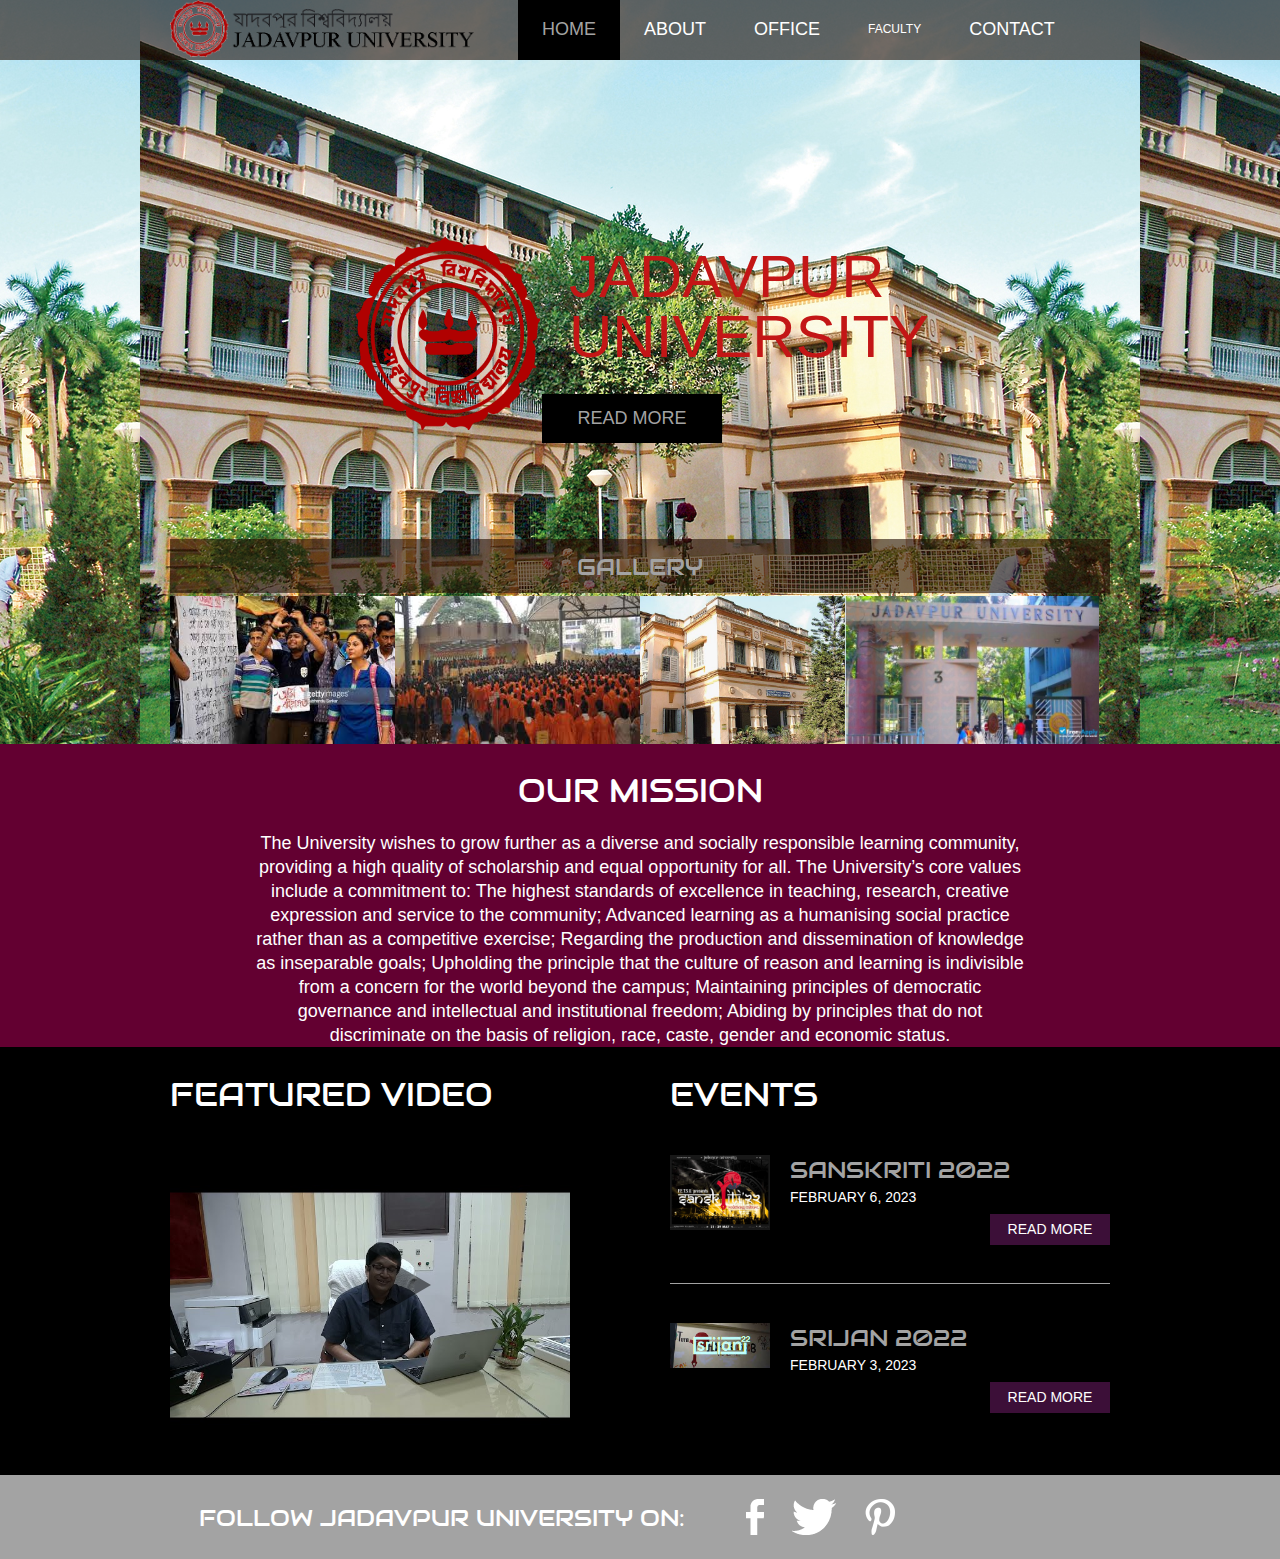
<file: index.html>
<!doctype html>

<html>
<head>
	<meta charset="UTF-8">
	<meta name="viewport" content="width=device-width, initial-scale=1.0">
	<title>Jadavpur University</title>
	<link rel="stylesheet" href="css/style.css" type="text/css">
	<link rel="stylesheet" type="text/css" href="css/mobile.css">
	<script src="js/mobile.js" type="text/javascript"></script>
</head>
<body>
	<div id="page">
		<div id="header">
			<div>
				<a href="index.html" class="logo"><img src="images/logoju.png" alt=""></a>
				<ul id="navigation">
					<li class="selected">
						<a href="index.html">Home</a>
					</li>
					<li>
						<a href="">About</a>
					</li>
					<li class="menu">
						<a href="">OFFICE</a>
						<ul class="primary">
							<li>
								
							</li>
						</ul>
					</li>
					<li class="menu">
						<a href="" style="font-size:12px">FACULTY</a>
						<ul class="secondary">
							<li>
								<a href="">Arts</a>
								<a>Science</a>
								<a>Engineering</a>
							</li>
						</ul>
					</li>
					<li>
						<a href="contact.html">Contact</a>
					</li>
				</ul>
			</div>
		</div>
		<div id="body" class="home">
			<div class="header">
				<div>
					<img src="images/Jadavpur_University_Logo.png" alt="" class="satellite">
					<h1>Jadavpur University</h1>
					
					<a href="blog.html" class="more">Read More</a>
					<h3>GALLERY</h3>
					<ul>
						<li>
							<img src="images/project-image1.jpeg"style="height:150px;width:250x;" alt=""></a>
						</li>
						<li>
							<img src="images/project-image2.jpeg" style="height:150px;width:245px;"alt=""></a>
						</li>
						<li>
							<img src="images/project-image3.jpg" style="height:150px;width:250x;"alt="" ></a>
						</li>
						<li>
							<img src="images/project-image4.jpg" style="height:150px;width:250x;"alt=""></a>
						</li>
					</ul>
				</div>
			</div>
			<div class="body">
				<div>
					<h1>OUR MISSION</h1>
					<p>The University wishes to grow further as a diverse and socially responsible learning community, providing a high quality of scholarship and equal opportunity for all.

						The University’s core values include a commitment to:
						The highest standards of excellence in teaching, research, creative expression and service to the community;
						Advanced learning as a humanising social practice rather than as a competitive exercise;
						Regarding the production and dissemination of knowledge as inseparable goals;
						Upholding the principle that the culture of reason and learning is indivisible from a concern for the world beyond the campus;
						Maintaining principles of democratic governance and intellectual and institutional freedom;
						Abiding by principles that do not discriminate on the basis of religion, race, caste, gender and economic status.</p>
				</div>
			</div>
			<div class="footer">
				<div>
					<ul>
						<li>
							<h1>FEATURED VIDEO</h1>
							<a href="https://www.youtube.com/watch?v=0E1WkOkzCQ0"><img src="images/video.jpg" style="width:400px"alt=""><span></span></a>
						</li>
						<li>
							<h1>EVENTS</h1>
							<ul>
								<li>
									<a href="https://fetsanskritiju.in/"><img src="images/sanskriti.jpeg" style="width:100px" alt=""></a>
									<h1>SANSKRITI 2022</h1>
									<span>FEBRUARY 6, 2023</span>
									<a href="https://fetsanskritiju.in/" class="more">Read More</a>
								</li>
								<li>
									<a href="https://www.linkedin.com/company/srijan-ju/?originalSubdomain=in"><img src="images/srijan.jpeg" style="width:100px" alt=""></a>
									<h1>SRIJAN 2022</h1>
									<span>FEBRUARY 3, 2023</span>
									<a href=""https://www.linkedin.com/company/srijan-ju/?originalSubdomain=in"" class="more">Read More</a>
								</li>
							</ul>
						</li>
					</ul>
				</div>
			</div>
		</div>
		<div id="footer">
			<div class="connect">
				<div>
					<h1>FOLLOW Jadavpur University on:</h1>
					<div>
						<a href="https://www.facebook.com/jadavpuruniversity" class="facebook">facebook</a>
						<a href="https://twitter.com/ju_press" class="twitter">twitter</a>
						
						<a href="https://www.instagram.com/jadavpur.university/" class="instagram">instagram</a>
					</div>
				</div>
			</div>
			
		</div>
	</div>
</body>
</html>
</file>
<file: css/style.css>
/* Website template by freewebsitetemplates.com */
body {
	margin: 0;
	padding: 0;
	position: relative;
	width: auto;
}
body #page {
	background: url("../images/bg-home.jpg")   center  top #000000;
	margin: 0;
	overflow: hidden;
	padding: 0;
	width: auto;
	z-index: 3;
}
a {
	text-decoration: none;
	outline: none;
}
a:active {
	background: none;
}
img {
	border: none;
}
/*-------------------------------------------FONTS---------------------------------------------*/
@font-face {
	font-family: 'audiowide-regular-webfont';
	src: url('../fonts/audiowide-regular-webfont.eot');
	src: url('../fonts/audiowide-regular-webfont.woff') format('woff'), url('../fonts/audiowide-regular-webfont.ttf') format('truetype'), url('../fonts/audiowide-regular-webfont.svg') format('svg');
}
/*----------------------------------------header-styles---------------------------------------*/
#header {
	background: url(../images/bg-transparent1.png) repeat;
	margin: 0;
	min-height: 60px;
	padding: 0;
	width: auto;
}
#header div {
	margin: 0 auto;
	max-width: 940px;
	min-height: 60px;
	padding: 0 10px;
}
#header div a.logo {
	display: block;
	float: left;
	height: 60px;
	margin: 0 44px 0 0;
	padding: 0;
	width: 304px;
}
#header div a img {
	display: block;
	margin: 0;
	padding: 0;
	width: 100%;
}
#header div ul {
	display: inline-block;
	float: left;
	list-style: none;
	margin: 0;
	padding: 0;
	width: auto;
}
#header div ul li {
	float: left;
	margin: 0;
	padding: 0;
	width: auto;
}
#header div ul li a {
	color: #ffffff;
	display: block;
	font-family: Arial;
	font-size: 18px;
	font-weight: normal;
	line-height: 59px;
	margin: 0;
	min-height: 60px;
	padding: 0 24px;
 *padding: 0 23px; /* Needed for IE8 and old versions */
	text-align: center;
	text-transform: uppercase;
	width: auto;
}
#header div ul li a:hover {
	background-color: #620031;
	color: #ffffff;
}
#header div ul li.selected a {
	background-color: #000000;
	color: #a3a3a3;
}
#header div ul li.menu {
	position: relative;
}
#header div ul li.menu ul {
	display: block;
	left: -99999px;
	list-style: none;
	margin: 0;
	padding: 0;
	position: absolute;
	top: 60px;
	width: 142px;
	z-index: 50;
}
#header div ul li.menu:hover ul.primary {
	left: 31px;
}
#header div ul li.menu ul.primary.selected {
	left: 31px;
}
#header div ul li.menu:hover ul.secondary {
	left: -20px;
}
#header div ul li.menu ul.secondary.selected {
	left: -20px;
}
#header div ul li.menu ul li {
	margin: 0;
	padding: 0;
	width: auto;
}
#header div ul li.menu ul li a {
	background-color: #620031;
	color: #ffffff;
	display: block;
	font-family: Arial;
	font-size: 18px;
	font-weight: normal;
	line-height: 60px;
	margin: 0;
	min-height: 60px;
	padding: 0 10px;
	text-align: center;
	text-transform: uppercase;
	width: auto;
}
#header div ul li.menu ul.primary.selected li a, #header div ul li.menu ul.secondary.selected li a {
	background-color: #000000;
	color: #a3a3a3;
}
/*----------------------------------------body-home-styles---------------------------------------*/
#body {
	background-color: #000000;
	margin: 0;
	min-height: 808px;
	overflow: hidden;
	padding: 0;
	width: 100%;
}
#body.home {
	background: none;
	margin: 0;
	min-height: 1308px;
	overflow: hidden;
	padding: 0;
	width: 100%;
}
#body.home .header {
	background: none;
	margin: 0;
	overflow: hidden;
	padding: 0;
	width: 100%;
}
#body.home .header div {
	margin: 0 auto;
	max-width: 940px;
	overflow: hidden;
	padding: 0 10px;
	position: relative;
}
#body.home .header div img.satellite {
	display: block;
	left:20%;
	height:30%;
	width:20%;
	margin: 0;
	padding: 0;
	position: absolute;
	top: 25%;
	
	z-index: 50;
}
#body.home .header div h1 {
	color: #c31616;
	display: block;
	float: right;
	font-family: 'Franklin Gothic Medium', 'Arial Narrow', Arial, sans-serif;
	font-size: 60px;
	font-weight: normal;
	line-height: 60px;
	margin: 187px 0 27px;
	padding: 0 38px 0 399px;
	position: relative;
	text-align: left;
	text-transform: uppercase;
	width: 503px;
	z-index: 60;
}
#body.home .header div h2 {
	color: #FFFFFF;
	display: block;
	float: right;
	font-family: Arial;
	font-size: 43px;
	font-weight: normal;
	line-height: 43px;
	margin: 0 0 36px;
	padding: 0 146px 0 506px;
	position: relative;
	text-align: right;
	text-transform: uppercase;
	width: 288px;
	z-index: 60;
}
#body.home .header div a.more {
	background-color: #000000;
	color: #a3a3a3;
	display: block;
	float:right;
	font-family: Arial;
	font-size: 18px;
	font-weight: normal;
	height: 49px;
	line-height: 49px;
	margin: 0 200px 0 0;
	padding: 0;
	text-align: center;
	text-transform: uppercase;
	position: relative;
	width: 180px;
	z-index: 55;
	right:20%;
}
#body.home .header div a.more:hover {
	background-color: #ab000b;
	color: #ffffff;
}
#body.home .header div h3 {
	background: url("../images/bg-transparent1.png") repeat;
	color: #A3A3A3;
	float: left;
	font-family: audiowide-regular-webfont;
	font-size: 23px;
	font-weight: normal;
	line-height: 23px;
	margin: 96px 0 0;
 *margin: 102px 0 0;/* Needed for IE8 and old versions */
	min-height: 27px;
	padding: 17px 0 10px;
	position: relative;
	text-align: center;
	text-transform: uppercase;
	width: 940px;
}
#body.home .header div ul {
	display: inline-block;
	list-style: none outside none;
	margin: 0 0 -6px;
	overflow: hidden;
	padding: 0;
	width: auto;
}
#body.home .header div ul li:first-child {
	padding: 0;
}
#body.home .header div ul li {
	border: medium none;
	float: left;
	margin: 0;
	padding: 0;
	width: auto;
}
#body.home .header div ul li a {
	display: block;
	float: none;
	height: 156px;
	margin: 0;
	padding: 0;
	width: 235px;
}
#body.home .header div ul li a img {
	cursor: pointer;
	filter: alpha(opacity=100);/* Needed for IE8 and old versions */
	opacity: 1.0;
	display: block;
	margin: 0;
	padding: 0;
	width: auto;
}
#body.home .header div ul li a img:hover {
	filter: alpha(opacity=70);/* Needed for IE8 and old versions */
	opacity: 0.7;
}
#body.home .body {
	background-color: #630031;
	margin: 0;
	min-height: 168px;
	overflow: hidden;
	padding: 0;
	width: 100%;
}
#body.home .body div {
	margin: 0 auto;
	max-width: 940px;
	overflow: hidden;
	padding: 31px 10px 0;
}
#body.home .body div h1 {
	color: #FFFFFF;
	display: block;
	font-family: audiowide-regular-webfont;
	font-size: 32px;
	font-weight: normal;
	line-height: 32px;
	margin: 0 auto 24px;
	padding: 0;
	text-align: center;
	text-transform: uppercase;
	width: 780px;
}
#body.home .body div p {
	color: #ffffff;
	display: block;
	font-family: Arial;
	font-size: 18px;
	font-weight: normal;
	line-height: 24px;
	margin: 0 auto;
	padding: 0;
	text-align: center;
	width: 780px;
}
#body.home .body div p a {
	color: #ffffff;
	font-family: Arial;
	font-size: 18px;
	font-weight: normal;
	line-height: 24px;
	margin: 0 auto;
	padding: 0;
	text-decoration: underline;
}
#body.home .body div p a:hover {
	color: #a3a3a3;
}
#body.home .footer {
	background-color: #000000;
	margin: 0;
	overflow: hidden;
	padding: 0;
	width: 100%;
}
#body.home .footer div {
	margin: 0 auto;
	max-width: 960px;
	overflow: hidden;
	padding: 32px 0 16px;
}
#body.home .footer div ul {
	display: inline-block;
	list-style: none;
	margin: 0;
	overflow: hidden;
	padding: 0;
	width: auto;
}
#body.home .footer div ul li:first-child {
	float: left;
	margin: 0 10px;
	padding: 0;
	width: 460px;
}
#body.home .footer div ul li {
	float: left;
	margin: 0 0 0 10px;
	padding: 0 0 0 20px;
	width: 440px;
}
#body.home .footer div ul li h1 {
	color: #FFFFFF;
	font-family: audiowide-regular-webfont;
	font-size: 32px;
	font-weight: normal;
	line-height: 32px;
	margin: 0 0 44px;
	padding: 0;
	text-align: left;
	text-transform: uppercase;
	width: auto;
}
#body.home .footer div ul li a {
	display: block;
	height: 258px;
	margin: 0;
	position: relative;
	padding: 0;
	width: 460px;
}
#body.home .footer div ul li a img {
	cursor: pointer;
	filter: alpha(opacity=100);/* Needed for IE8 and old versions */
	opacity: 1.0;
	display: block;
	margin: 0;
	padding: 0;
	width: auto;
}
#body.home .footer div ul li a:hover img {
	filter: alpha(opacity=70);/* Needed for IE8 and old versions */
	opacity: 0.7;
}
#body.home .footer div ul li a span {
	background: url(../images/icons.png) no-repeat 0 -152px;
	display: block;
	height: 72px;
	left: 199px;
	margin: 0;
	padding: 0;
	position: absolute;
	top: 94px;
	width: 62px;
}
#body.home .footer div ul li a:hover span {
	background: url(../images/icons.png) no-repeat 0 -226px;
}
#body.home .footer div ul li ul {
	display: inline-block;
	list-style: none outside none;
	margin: 0;
	overflow: hidden;
	padding: 0;
	width: 440px;
}
#body.home .footer div ul li ul li {
	border-top: 1px solid #A3A3A3;
	float: none;
	margin: 0;
	overflow: hidden;
	padding: 39px 10px 38px 0;
	width: 440px;
}
#body.home .footer div ul li ul li:first-child {
	border: medium none;
	margin: 0;
	padding: 0 0 38px;
	width: 440px;
}
#body.home .footer div ul li ul li a {
	display: block;
	float: left;
	height: 90px;
	margin: 0 20px 0 0;
	padding: 0;
	width: 100px;
}
#body.home .footer div ul li ul li a img {
	cursor: pointer;
	filter: alpha(opacity=100);/* Needed for IE8 and old versions */
	opacity: 1.0;
	display: block;
	margin: 0;
	padding: 0;
	width: auto;
}
#body.home .footer div ul li ul li a img:hover {
	filter: alpha(opacity=70);/* Needed for IE8 and old versions */
	opacity: 0.7;
}
#body.home .footer div ul li ul li h1 {
	color: #A3A3A3;
	float: left;
	font-family: audiowide-regular-webfont;
	font-size: 23px;
	font-weight: normal;
	line-height: 23px;
	margin: 0;
	padding: 4px 0 8px;
	text-align: left;
	text-transform: uppercase;
	width: 310px;
}
#body.home .footer div ul li ul li span {
	color: #FFFFFF;
	display: block;
	float: left;
	font-family: Arial;
	font-size: 14px;
	font-weight: normal;
	line-height: 14px;
	margin: 0 0 10px;
	padding: 0;
	text-align: left;
	text-transform: uppercase;
	width: 310px;
}
#body.home .footer div ul li ul li a.more {
	background-color: #3c0f38;
	color: #ffffff;
	display: block;
	float: right;
	font-family: Arial;
	font-size: 14px;
	font-weight: normal;
	height: 31px;
	line-height: 31px;
	margin: 0;
	padding: 0;
	text-align: center;
	text-transform: uppercase;
	width: 120px;
}
#body.home .footer div ul li ul li a.more:hover {
	background-color: #620031;
}
/*----------------------------------------body-styles---------------------------------------*/
#body.about .header {
	background: url(../images/bg-about.jpg) no-repeat center top #000000;
	margin: 0;
	min-height: 455px;
	padding: 0;
	width: 100%;
}
#body.about .header div, #body .header div {
	margin: 0 auto;
	max-width: 960px;
	overflow: hidden;
	padding: 65px 0 40px;
}
#body.about .header div h1, #body .header div h1 {
	color: #FFFFFF;
	display: block;
	font-family: audiowide-regular-webfont;
	font-size: 36px;
	font-weight: normal;
	line-height: 36px;
	margin: 0 auto 87px;
	padding: 0;
	text-align: center;
	text-transform: uppercase;
	width: 940px;
}
#body.about .header div h2 {
	color: #FFFFFF;
	display: block;
	font-family: audiowide-regular-webfont;
	font-size: 32px;
	font-weight: normal;
	line-height: 32px;
	margin: 0 auto 24px;
	padding: 0;
	text-align: center;
	text-transform: uppercase;
	width: 820px;
}
#body.about .header div p {
	color: #ffffff;
	display: block;
	font-family: Arial;
	font-size: 18px;
	font-weight: normal;
	line-height: 24px;
	margin: 0 auto;
	padding: 0;
	text-align: center;
	width: 820px;
}
#body.about .header div p a {
	color: #ffffff;
	font-family: Arial;
	font-size: 18px;
	font-weight: normal;
	line-height: 24px;
	margin: 0;
	padding: 0;
	text-decoration: underline;
}
#body.about .header div p a:hover {
	color: #a3a3a3;
}
#body.about .body {
	background-color: #620031;
	margin: 0;
	min-height: 253px;
	overflow: hidden;
	padding: 0;
	width: 100%;
}
#body.about .body div {
	margin: 0 auto;
	max-width: 940px;
	overflow: hidden;
	padding: 36px 10px 35px;
}
#body.about .body div h2 {
	color: #A3A3A3;
	float: left;
	font-family: audiowide-regular-webfont;
	font-size: 23px;
	font-weight: normal;
	line-height: 23px;
	margin: 18px 0 26px;
	padding: 0;
	text-align: left;
	text-transform: uppercase;
	width: 620px;
}
#body.about .body div p {
	color: #ffffff;
	display: block;
	float: left;
	font-family: Arial;
	font-size: 14px;
	font-weight: normal;
	line-height: 24px;
	margin: 0;
	padding: 0;
	text-align: left;
	width: 620px;
}
#body.about .body div p a {
	color: #ffffff;
	font-family: Arial;
	font-size: 14px;
	font-weight: normal;
	line-height: 24px;
	margin: 0;
	padding: 0;
	text-decoration: underline;
}
#body.about .body div p a:hover {
	color: #a3a3a3;
}
#body.about .body div img {
	display: block;
	float: right;
	margin: 0;
	padding: 0;
	width: auto;
}
#body.about .footer {
	background-color: #000000;
	margin: 0;
	min-height: 366px;
	padding: 0;
	width: 100%;
}
#body.about .footer div {
	margin: 0 auto;
	overflow: hidden;
	padding: 79px 0 0 10px;
	width: 950px;
}
#body.about .footer div h2 {
	color: #A3A3A3;
	float: right;
	font-family: audiowide-regular-webfont;
	font-size: 23px;
	font-weight: normal;
	line-height: 23px;
	margin: 34px 0 24px;
	padding: 0;
	text-align: left;
	text-transform: uppercase;
	width: 557px;
}
#body.about .footer div p {
	color: #ffffff;
	display: block;
	float: right;
	font-family: Arial;
	font-size: 18px;
	font-weight: normal;
	line-height: 24px;
	margin: 0 auto;
	padding: 0;
	text-align: left;
	width: 557px;
}
#body.about .footer div p a {
	color: #ffffff;
	font-family: Arial;
	font-size: 18px;
	font-weight: normal;
	line-height: 24px;
	margin: 0 auto;
	padding: 0;
	text-decoration: underline;
}
#body.about .footer div p a:hover {
	color: #a3a3a3;
}
#body.about .footer div img {
	float: left;
	display: block;
	margin: 0;
	padding: 0;
	width: auto;
}
#body.about .section {
	background-color: #3c0f38;
	margin: 0;
	min-height: 234px;
	padding: 0;
	width: auto;
}
#body.about .section div {
	margin: 0 auto;
	max-width: 960px;
	overflow: hidden;
	padding: 58px 0 55px;
}
#body.about .section div h2 {
	color: #A3A3A3;
	display: block;
	font-family: audiowide-regular-webfont;
	font-size: 23px;
	font-weight: normal;
	line-height: 23px;
	margin: 0 auto 26px;
	padding: 0;
	text-align: center;
	text-transform: uppercase;
	width: 780px;
}
#body.about .section div p {
	color: #ffffff;
	display: block;
	font-family: Arial;
	font-size: 14px;
	font-weight: normal;
	line-height: 24px;
	margin: 0 auto;
	padding: 0;
	text-align: center;
	width: 780px;
}
#body.about .section div p a {
	color: #ffffff;
	font-family: Arial;
	font-size: 14px;
	font-weight: normal;
	line-height: 24px;
	margin: 0;
	padding: 0;
	text-decoration: underline;
}
#body.about .section div p a:hover {
	color: #a3a3a3;
}
#body .header {
	margin: 0 auto;
	padding: 0;
	width: 100%;
}
#body .header div ul {
	display: inline-block;
	max-width: 940px;
	list-style: none outside none;
	margin: 0;
	padding: 3px 10px 0;
}
#body .header div ul li:first-child {
	border: none;
	padding: 0 0 38px;
}
#body .header div ul li {
	border-top: 1px solid #A3A3A3;
	margin: 0;
	overflow: hidden;
	padding: 38px 0;
	width: auto;
}
#body .header div ul li a {
	display: block;
	float: left;
	height: 217px;
	margin: 0 40px 0 0;
	padding: 0;
	width: 380px;
}
#body .header div ul li a img {
	cursor: pointer;
	filter: alpha(opacity=100);/* Needed for IE8 and old versions */
	opacity: 1.0;
	display: block;
	margin: 0;
	padding: 0;
	width: auto;
}
#body .header div ul li a img:hover {
	filter: alpha(opacity=70);/* Needed for IE8 and old versions */
	opacity: 0.7;
}
#body .header div ul li div {
	float: left;
	margin: 0;
	overflow: hidden;
	padding: 0;
	width: 520px;
}
#body .header div ul li div h1 {
	color: #A3A3A3;
	font-family: audiowide-regular-webfont;
	font-size: 23px;
	font-weight: normal;
	line-height: 23px;
	margin: 0 0 26px;
	padding: 0;
	text-align: left;
	text-transform: uppercase;
	width: 520px;
}
#body .header div ul li div p {
	color: #FFFFFF;
	font-family: Arial;
	font-size: 14px;
	font-weight: normal;
	line-height: 24px;
	margin: 0 0 41px;
	padding: 0;
	text-align: left;
	width: 520px;
}
#body .header div ul li div p a {
	color: #FFFFFF;
	display: inline;
	float: none;
	font-family: Arial;
	font-size: 14px;
	font-weight: normal;
	height: auto;
	line-height: 24px;
	margin: 0;
	padding: 0;
	text-decoration: underline;
	width: auto;
}
#body .header div ul li div p a:hover {
	color: #a3a3a3;
}
#body .header div ul li div a.more {
	background-color: #3c0f38;
	color: #ffffff;
	display: block;
	float: right;
	font-family: Arial;
	font-size: 14px;
	font-weight: normal;
	height: 31px;
	line-height: 31px;
	margin: 0;
	padding: 0;
	text-align: center;
	text-transform: uppercase;
	width: 120px;
}
#body .header div ul li div a.more:hover {
	background-color: #620031;
}
#body .header div img {
	display: block;
	margin: 0 auto;
	padding: 3px 0 0;
	width: auto;
}
#body .header div h2 {
	color: #A3A3A3;
	display: block;
	font-family: audiowide-regular-webfont;
	font-size: 23px;
	font-weight: normal;
	line-height: 23px;
	margin: 0 auto;
	padding: 53px 0 27px;
	text-align: center;
	text-transform: uppercase;
	width: 780px;
}
#body .header div p {
	color: #FFFFFF;
	display: block;
	font-family: Arial;
	font-size: 14px;
	font-weight: normal;
	line-height: 24px;
	margin: 0 auto 48px;
	padding: 0;
	text-align: center;
	width: 780px;
}
#body .header div p a {
	color: #ffffff;
	font-family: Arial;
	font-size: 14px;
	font-weight: normal;
	line-height: 24px;
	margin: 0 auto;
	padding: 0;
	text-decoration: underline;
}
#body .header div p a:hover {
	color: #a3a3a3;
}
#body .header div .article {
	float: left;
	margin: 0 40px 0 10px;
	padding: 0;
	width: 560px;
}
#body .header div .article ul {
	display: inline-block;
	list-style: none outside none;
	margin: 0;
	padding: 3px 0 0;
	width: 560px;
}
#body .header div .article ul li:first-child {
	border: none;
	padding: 0 0 38px;
}
#body .header div .article ul li {
	border-top: 1px solid #a3a3a3;
	margin: 0;
	overflow: hidden;
	padding: 38px 0 38px;
	width: auto;
}
#body .header div .article ul li a {
	display: block;
	height: 241px;
	margin: 0 0 29px;
	padding: 0;
	width: 560px;
}
#body .header div .article ul li a img {
	cursor: pointer;
	filter: alpha(opacity=100);/* Needed for IE8 and old versions */
	opacity: 1.0;
	display: block;
	margin: 0;
	padding: 0;
	width: auto;
}
#body .header div .article ul li a img:hover {
	filter: alpha(opacity=70);/* Needed for IE8 and old versions */
	opacity: 0.7;
}
#body .header div .article ul li h1 {
	color: #A3A3A3;
	font-family: audiowide-regular-webfont;
	font-size: 23px;
	font-weight: normal;
	line-height: 23px;
	margin: 0 0 8px;
	padding: 0;
	text-align: left;
	text-transform: uppercase;
	width: auto;
}
#body .header div .article ul li span {
	color: #FFFFFF;
	display: block;
	font-family: Arial;
	font-size: 14px;
	font-weight: normal;
	line-height: 14px;
	margin: 0 0 28px;
	padding: 0;
	text-align: left;
	text-transform: uppercase;
	width: auto;
}
#body .header div .article ul li p {
	color: #FFFFFF;
	font-family: Arial;
	font-size: 14px;
	font-weight: normal;
	line-height: 24px;
	margin: 0 0 29px;
	padding: 0;
	text-align: left;
	width: auto;
}
#body .header div .article ul li p a {
	color: #FFFFFF;
	display: inline;
	float: none;
	font-family: Arial;
	font-size: 14px;
	font-weight: normal;
	height: auto;
	line-height: 24px;
	margin: 0;
	padding: 0;
	text-decoration: underline;
	width: auto;
}
#body .header div .article ul li p a:hover {
	color: #a3a3a3;
}
#body .header div .article ul li a.more {
	background-color: #3c0f38;
	color: #ffffff;
	display: block;
	float: right;
	font-family: Arial;
	font-size: 14px;
	font-weight: normal;
	height: 31px;
	line-height: 31px;
	margin: 0;
	padding: 0;
	text-align: center;
	text-transform: uppercase;
	width: 120px;
}
#body .header div .article ul li a.more:hover {
	background-color: #620031;
}
#body .header div .sidebar {
	float: left;
	margin: 0;
	padding: 0;
	width: 340px;
}
#body .header div .sidebar ul {
	display: inline-block;
	list-style: none;
	margin: 0;
	padding: 0;
	width: 340px;
}
#body .header div .sidebar ul li:first-child {
	border: medium none;
	padding: 0 0 34px;
}
#body .header div .sidebar ul li {
	border-top: 1px solid #A3A3A3;
	margin: 0;
	overflow: hidden;
	padding: 32px 0 34px;
	width: auto;
}
#body .header div .sidebar ul li h1 {
	color: #FFFFFF;
	font-family: audiowide-regular-webfont;
	font-size: 32px;
	font-weight: normal;
	line-height: 32px;
	margin: 0 0 25px;
	padding: 0;
	text-align: left;
	text-transform: uppercase;
	width: 340px;
}
#body .header div .sidebar ul li a {
	display: block;
	float: none;
	height: 187px;
	margin: 0 0 29px;
	padding: 0;
	width: 34px;
}
#body .header div .sidebar ul li a img {
	cursor: pointer;
	filter: alpha(opacity=100);/* Needed for IE8 and old versions */
	opacity: 1.0;
	display: block;
	margin: 0;
	padding: 0;
	width: auto;
}
#body .header div .sidebar ul li a img:hover {
	filter: alpha(opacity=70);/* Needed for IE8 and old versions */
	opacity: 0.7;
}
#body .header div .sidebar ul li h2 {
	color: #A3A3A3;
	font-family: audiowide-regular-webfont;
	font-size: 23px;
	font-weight: normal;
	line-height: 23px;
	margin: 0 0 7px;
	padding: 0;
	text-align: left;
	text-transform: uppercase;
	width: auto;
}
#body .header div .sidebar ul li span {
	color: #ffffff;
	display: block;
	font-family: Arial;
	font-size: 14px;
	font-weight: normal;
	line-height: 14px;
	margin: 0;
	padding: 0;
	text-align: left;
	text-transform: uppercase;
	width: auto;
}
#body .header div .sidebar ul li ul {
	display: inline-block;
	list-style: none outside none;
	margin: 0;
	padding: 12px 0 0;
	width: 340px;
}
#body .header div .sidebar ul li ul li:first-child {
	padding: 0;
}
#body .header div .sidebar ul li ul li {
	border: medium none;
	margin: 0 0 26px;
	overflow: hidden;
	padding: 0;
	width: auto;
}
#body .header div .sidebar ul li ul li a {
	display: block;
	float: left;
	height: 54px;
	margin: 0 20px 0 0;
	padding: 0;
	width: 60px;
}
#body .header div .sidebar ul li ul li a img {
	cursor: pointer;
	filter: alpha(opacity=100);/* Needed for IE8 and old versions */
	opacity: 1.0;
	display: block;
	margin: 0;
	padding: 0;
	width: auto;
}
#body .header div .sidebar ul li ul li a img:hover {
	filter: alpha(opacity=70);/* Needed for IE8 and old versions */
	opacity: 0.7;
}
#body .header div .sidebar ul li ul li h2 {
	color: #A3A3A3;
	float: left;
	font-family: audiowide-regular-webfont;
	font-size: 23px;
	font-weight: normal;
	line-height: 23px;
	margin: 6px 0 11px;
	padding: 0;
	text-align: left;
	text-transform: uppercase;
	width: 260px;
}
#body .header div .sidebar ul li ul li span {
	color: #ffffff;
	display: block;
	float: left;
	font-family: Arial;
	font-size: 14px;
	line-height: 14px;
	margin: 0;
	padding: 0;
	text-align: left;
	text-transform: uppercase;
	width: auto;
}
#body .header div .article img {
	display: block;
	margin: 3px 0 29px;
	padding: 0;
	width: auto;
}
#body .header div .article h1 {
	color: #A3A3A3;
	font-family: audiowide-regular-webfont;
	font-size: 23px;
	font-weight: normal;
	line-height: 23px;
	margin: 0 0 7px;
	padding: 0;
	text-align: left;
	text-transform: uppercase;
	width: auto;
}
#body .header div .article span {
	color: #FFFFFF;
	display: block;
	font-family: Arial;
	font-size: 14px;
	font-weight: normal;
	line-height: 14px;
	margin: 0 0 29px;
	padding: 0;
	text-align: left;
	text-transform: uppercase;
	width: auto;
}
#body .header div .article p {
	color: #FFFFFF;
	font-family: Arial;
	font-size: 14px;
	font-weight: normal;
	line-height: 24px;
	margin: 0 0 24px;
	padding: 0;
	text-align: left;
	width: auto;
}
#body .header div .article p a {
	color: #ffffff;
	font-family: Arial;
	font-size: 14px;
	font-weight: normal;
	line-height: 24px;
	margin: 0;
	padding: 0;
	text-decoration: underline;
}
#body .header div .article p a:hover {
	color: #a3a3a3;
}
#body .header .contact h2 {
	color: #A3A3A3;
	display: block;
	font-family: audiowide-regular-webfont;
	font-size: 23px;
	font-weight: normal;
	line-height: 23px;
	margin: 0 auto;
	padding: 8px 0 62px;
	text-align: center;
	text-transform: uppercase;
	width: 500px;
}
#body .header div form {
	display: block;
	margin: 0 auto;
	padding: 0;
	width: 461px;
}
#body .header div form input {
	background-color: #A3A3A3;
	border: medium none;
	color: #000000;
	display: block;
	font-family: Arial;
	font-size: 18px;
	font-weight: normal;
	height: 43px;
	line-height: 43px;
	margin: 0 0 29px;
	padding: 0 0 0 20px;
	text-align: left;
	text-transform: uppercase;
	width: 441px;
}
#body .header div form textarea {
	background-color: #A3A3A3;
	border: medium none;
	color: #000000;
	display: block;
	font-family: Arial;
	font-size: 18px;
	font-weight: normal;
	height: 98px;
	line-height: 24px;
	margin: 0 0 31px;
	overflow: auto;
	padding: 15px 0 0 20px;
	resize: none;
	text-align: left;
	text-transform: uppercase;
	width: 441px;
}
#body .header div form input#submit {
	background-color: #3c0f38;
	color: #ffffff;
	cursor: pointer;
	display: block;
	float: right;
	font-family: Arial;
	font-size: 14px;
	font-weight: normal;
	height: 31px;
	line-height: 31px;
	margin: 0;
	padding: 0;
	text-align: center;
	text-transform: uppercase;
	width: 120px;
}
#body .header div form input#submit:hover {
	background-color: #620031;
}
/*----------------------------------------footer-styles---------------------------------------*/
#footer {
	margin: 0;
	padding: 0;
	width: auto;
}
#footer .connect {
	background-color: #a3a3a3;
	margin: 0;
	min-height: 84px;
	overflow: hidden;
	padding: 0;
	width: auto;
}
#footer .connect div {
	margin: 0 auto;
	max-width: 960px;
	overflow: hidden;
	padding: 24px 0 0;
}
#footer .connect div h1 {
	color: #FFFFFF;
	float: left;
	font-family: audiowide-regular-webfont;
	font-size: 23px;
	font-weight: normal;
	line-height: 23px;
	margin: 0;
	padding: 8px 25px 0 0;
	text-align: right;
	text-transform: uppercase;
	width: 525px;
}
#footer .connect div div {
	float: left;
	margin: 0;
	overflow: hidden;
	padding: 0 0 0 20px;
	width: 380px;
}
#footer .connect div div a {
	background: url(../images/icons.png) no-repeat;
	display: block;
	float: left;
	height: 36px;
	margin: 0;
	padding: 0;
	text-indent: -99999px;
	width: 18px;
}
#footer .connect div div a.facebook {
	background-position: 0 0;
	margin: 0 0 0 16px;
	width: 18px;
}
#footer .connect div div a.twitter {
	background-position: 0 -114px;
	margin: 0 0 0 28px;
	width: 44px;
}
#footer .connect div div a.googleplus {
	background-position: 0 -38px;
	margin: 0 0 0 27px;
	width: 37px;
}
#footer .connect div div a.instagram {
	background-position: 0 -76px;
	margin: 0 0 0 29px;
	width: 30px;
}
#footer .connect div div a.facebook:hover {
	background-position: -20px 0;
}
#footer .connect div div a.twitter:hover {
	background-position: -46px -114px;
}
#footer .connect div div a.googleplus:hover {
	background-position: -38px -38px;
}
#footer .connect div div a.instagram:hover {
	background-position: -32px -76px;
}
#footer .footnote {
	background-color: #FFFFFF;
	margin: 0;
	min-height: 84px;
	overflow: hidden;
	padding: 0;
	width: auto;
}
#footer .footnote div {
	margin: 0 auto;
	overflow: hidden;
	padding: 34px 0 0;
	width: 960px;
}
#footer .footnote div p {
	color: #000000;
	display: block;
	font-family: Arial;
	font-size: 12px;
	font-weight: normal;
	margin: 0 auto;
	padding: 0;
	text-align: center;
	text-transform: uppercase;
	width: 940px;
}
#wix {
	max-width: 728px;
	margin: 0 auto;
}
#wix a img {
	width: 100%;
}
</file>
<file: css/mobile.css>
/* Website template by freewebsitetemplates.com */
@media only screen and (min-width : 320px) and (max-width : 568px) {
	
}
@media only screen and (max-width : 568px) and (orientation : landscape) {
	
}
	@media only screen and (max-width : 918px) {
	#body {
		margin: 0;
		min-height: 1175px;
		padding: 0;
		width: 100%;
		z-index: 3;
	}
	#body.home {
		margin: 0;
		padding: 0;
		width: 100%;
	}
	#body.home .header div, #body.home .body div, #body.home .footer div, #body.about .header div, #body .header div, #body.about .body div, #body.about .footer div, #body.about .section div {
		margin: 0 auto;
		max-width: none;
		overflow: hidden;
		padding: 10% 0;
		position: relative;
		width: 95%;
	}
	#body.home .header div img.satellite{
		left: 2px;
	}
	#body.home .header div h1 {
		float: none;
		margin: 0;
		padding: 30% 0 10%;
		text-align: center;
		width: 100%;
	}
	#body.home .header div h2 {
		float: none;
		margin: 0;
		padding: 0 0 10% 0;
		text-align: center;
		width: 100%;
	}
	#body.home .header div a.more{
		float: none;
		margin: 0 auto;
		z-index: 55;
	}
	#body.home .header div h3{
		margin: 106px 0 0;
		width: 100%;
	}
	#body.home .header div ul, #body.home .footer div ul, #body.home .footer div ul li ul {
		margin: 0;
		padding: 10% 0;
		width: 100%;
	}
	#body.home .header div ul li:first-child, #body.home .header div ul li {
		border: none;
		float: none;
		margin: 10% 0;
		width: 100%;
	}
	#body.home .header div ul li a{
		margin: 0 auto;
	}
	#body.home .header div ul li a img, #body .header div .article ul li a img {
		margin: 0 auto;
	}
	#body.home .body div h1, #body.home .body div p {
		width: 100%;
	}
	#body.home .footer div ul li:first-child, #body.home .footer div ul li, #body .header div .sidebar ul li ul {
		float: none;
		margin: 0 0 10%;
		padding: 0;
		width: 100%;
	}
	#body.home .footer div ul li h1, #body.home .footer div ul li ul li h1, #body.home .footer div ul li ul li span {
		float: none;
		text-align: center;
		width: 100%;
	}
	#body.home .footer div ul li a{
		height: 100%;
		width: 100%;
	}
	#body.home .footer div ul li a img{
		margin: 0 auto;
		width: 90%;
	}
	#body.home .footer div ul li a span {
		left: 46%;
		top: 39%;
	}
	#body.home .footer div ul li ul li:first-child, #body.home .footer div ul li ul li {
		width: 100%;
	}
	#body.home .footer div ul li ul li a.more{
		float: none;
		margin: 0 auto;
	}
	#body.home .footer div ul li ul li a {
		display: block;
		float: none;
		height: 90px;
		margin: 0 auto;
		padding: 0;
		width: 100px;
	}
	#body.about .header div h1, #body .header div h1, #body.about .header div h2, #body.about .header div p, #body.about .body div h2, #body.about .body div p, #body.about .footer div h2, #body.about .footer div p, #body.about .section div h2, #body.about .section div p, #body .header div ul li div h1, #body .header div ul li div p, #body .header div h2, #body .header div p, #body .header div .sidebar ul li h1, #body .header .contact h2 {
		float: none;
		text-align: center;
		width: 100%;
	}
	#body.about .body div img, #body.about .footer div img, #body .header div ul li a img, #body .header div ul li div a.more, #body .header div .article ul li a.more, #body .header div .sidebar ul li ul li a img, #body .header div .sidebar ul li a img {
		float: none;
		margin: 0 auto;
	}
	#body .header div ul, #body .header div .article ul, #body .header div .sidebar ul {
		max-width: none;
		padding: 0;
		width: 100%;
	}
	#body .header div ul li a, #body .header div .article ul li a, #body .header div .sidebar ul li a, #body .header div .sidebar ul li ul li a {
		float: none;
		height: auto;
		margin: 0 auto;
		width: auto;
	}
	#body .header div ul li div, #body .header div .article, #body .header div .sidebar {
		float: none;
		margin: 0;
		padding: 10% 0;
		width: 100%;
	}
	#body .header div .sidebar ul li ul li h2, #body .header div .sidebar ul li ul li span, #body .header div .article ul li h1, #body .header div .article ul li span, #body .header div .article ul li p, #body .header div .sidebar ul li h2, #body .header div .sidebar ul li span {
		float: none;
		padding: 2% 0 1%;
		text-align: center;
		width: 100%;
	}
	#body .header div form{
		width: 100%;
	}
	#body .header div form input, #body .header div form textarea {
		-webkit-appearance: none;
		border-radius: 0;
		margin: 0 auto 10%;
		width: 90%;
	}
	#body .header div form input#submit{
		-webkit-appearance: none;
		border-radius: 0;
		float: none;
		margin: 0 auto;
	}
	#footer{
		width: 100%;
	}
	#footer .connect{
		width: 100%;
	}
	#footer .connect div, #footer .footnote div {
		margin: 0 auto;
		padding: 10% 0;
		width: 95%;
	}
	#footer .connect div h1{
		float: none;
		font-size: 17px;
		line-height: 20px;
		margin: 0;
		padding: 0 0 10%;
		text-align: center;
		width: 100%
	}
	#footer .connect div div{
		float: none;
		margin: 0 auto;
		padding: 0;
		width: 210px;
	}
	#footer .connect div div a.facebook, #footer .connect div div a.twitter, #footer .connect div div a.googleplus, #footer .connect div div a.pinterest {
		margin: 0 10px;
	}
	#footer .footnote div p{
		width: 100%;
	}
}
@media only screen and (max-width : 959px) {
	body #page {
		margin: 0;
		padding: 0;
		width: auto;
	}
	html {
		-webkit-text-size-adjust: none;
	}
	img {
		max-width: 100%;
	}
	body #page {
		margin: 0;
		overflow: hidden;
		padding: 0;
		width: auto;
	}
	#header {
		min-height: 73px;
		width: 100%;
	}
	#header div {
		margin: 0 auto;
		max-width: none;
		min-height: 105px;
		width: 95%;
	}
	#header div a.logo {
		display: block;
		float: left;
		height: 60px;
		margin: 5% 0 0;
		padding: 0;
		width: 79%;
	}
	#header div span#mobile-navigation {
		background: transparent url(../images/mobile/mobile-menu.png) no-repeat;
		display: block;
		height: 50px;
		margin: 0;
		padding: 0 0 0 0;
		position: absolute;
		right: 3%;
		top: 14px;
		width: 50px;
		z-index: 999;
	}
	#header div > ul#navigation {
		background-image: none;
		background: rgba(98, 0, 49, 0.91);
		border: 1px solid #f1f2f2;
		border-radius: 0;
		display: none;
		float: none;
		height: auto;
		padding: 0;
		position: absolute;
		right: 3%;
		top: 64px;
		width: 92%;
		z-index: 1000;
	}
	#header div > ul#navigation > li {
		border-left: 0;
		border-top: 1px solid #f1f2f2;
		margin: 0;
		height: auto;
		padding: 0;
		position: relative;
		text-align: left;
		width: 100%;
	}
	#header div > ul#navigation > li:first-child {
		border-top: 0;
	}
	#header div > ul#navigation > li:hover {
		background-color: transparent;
	}
	#header div ul#navigation li a {
		border: none;
		color: #eeeced;
		display: block;
		font-family: Arial;
		font-size: 1.125em;
		font-weight: normal;
		height: 3em;
		line-height: 3.125em;
		min-height: 54px;
		padding: 0 10px;
		text-align: left;
		text-decoration: none;
		text-shadow: none;
		width: auto;
	}
	#header div .mobile-submenu {
		background: rgba(98, 0, 49, 0.91) url(../images/mobile/mobile-expand.png) no-repeat center;
		border-left: 1px solid #f1f2f2;
		display: inline-block;
		height: 3.4em;
		position: absolute;
		right: 0;
		top: 0;
		width: 50px;
		z-index: 0;
	}
	#header div ul#navigation li ul {
		background: none;
		border-top: 1px solid #f1f2f2;
		padding: 0;
		position: static;
		right: 0;
		text-align: left;
		width: 100%;
		z-index: 999;
	}
	#header div ul#navigation li ul, #header div ul#navigation li:hover ul {
		display: none;
	}
	#header div ul#navigation li {
		height: auto;
		width: 100%;
		z-index: 40;
	}
	#header div ul#navigation li ul li {
		background: rgba(98, 0, 49, 0.91);
		border-top: 1px solid #f1f2f2;
		display: block;
		height: auto;
		margin: 0;
		padding: 0;
		text-align: left;
		width: 100%;
	}
	#header div ul#navigation li ul li:first-child {
		border: none;
	}
	#header div ul#navigation li ul li a {
		background: rgba(98, 0, 49, 0.91);
		color: #eeeced;
		padding-left: 20px;
		text-align: left;
		text-decoration: none;
		width: auto;
	}
	#header div ul#navigation li:hover a, #header div ul#navigation li.selected a, #header div ul#navigation li:hover ul li a, #header div ul#navigation li:hover ul li a:hover, #header div ul#navigation li ul li.selected a {
		display: block;
	}
	#header div ul#navigation li.selected > a {
		background: rgba(0, 0, 0, 0.91);
		color: #eeeced;
		text-decoration: none;
	}
	#header div ul li.selected a, #header div ul li.selected a:hover, #header div ul li.menu ul#selected li.selected a {
		color: #eeeced;
		text-decoration: none;
	}
}
</file>
